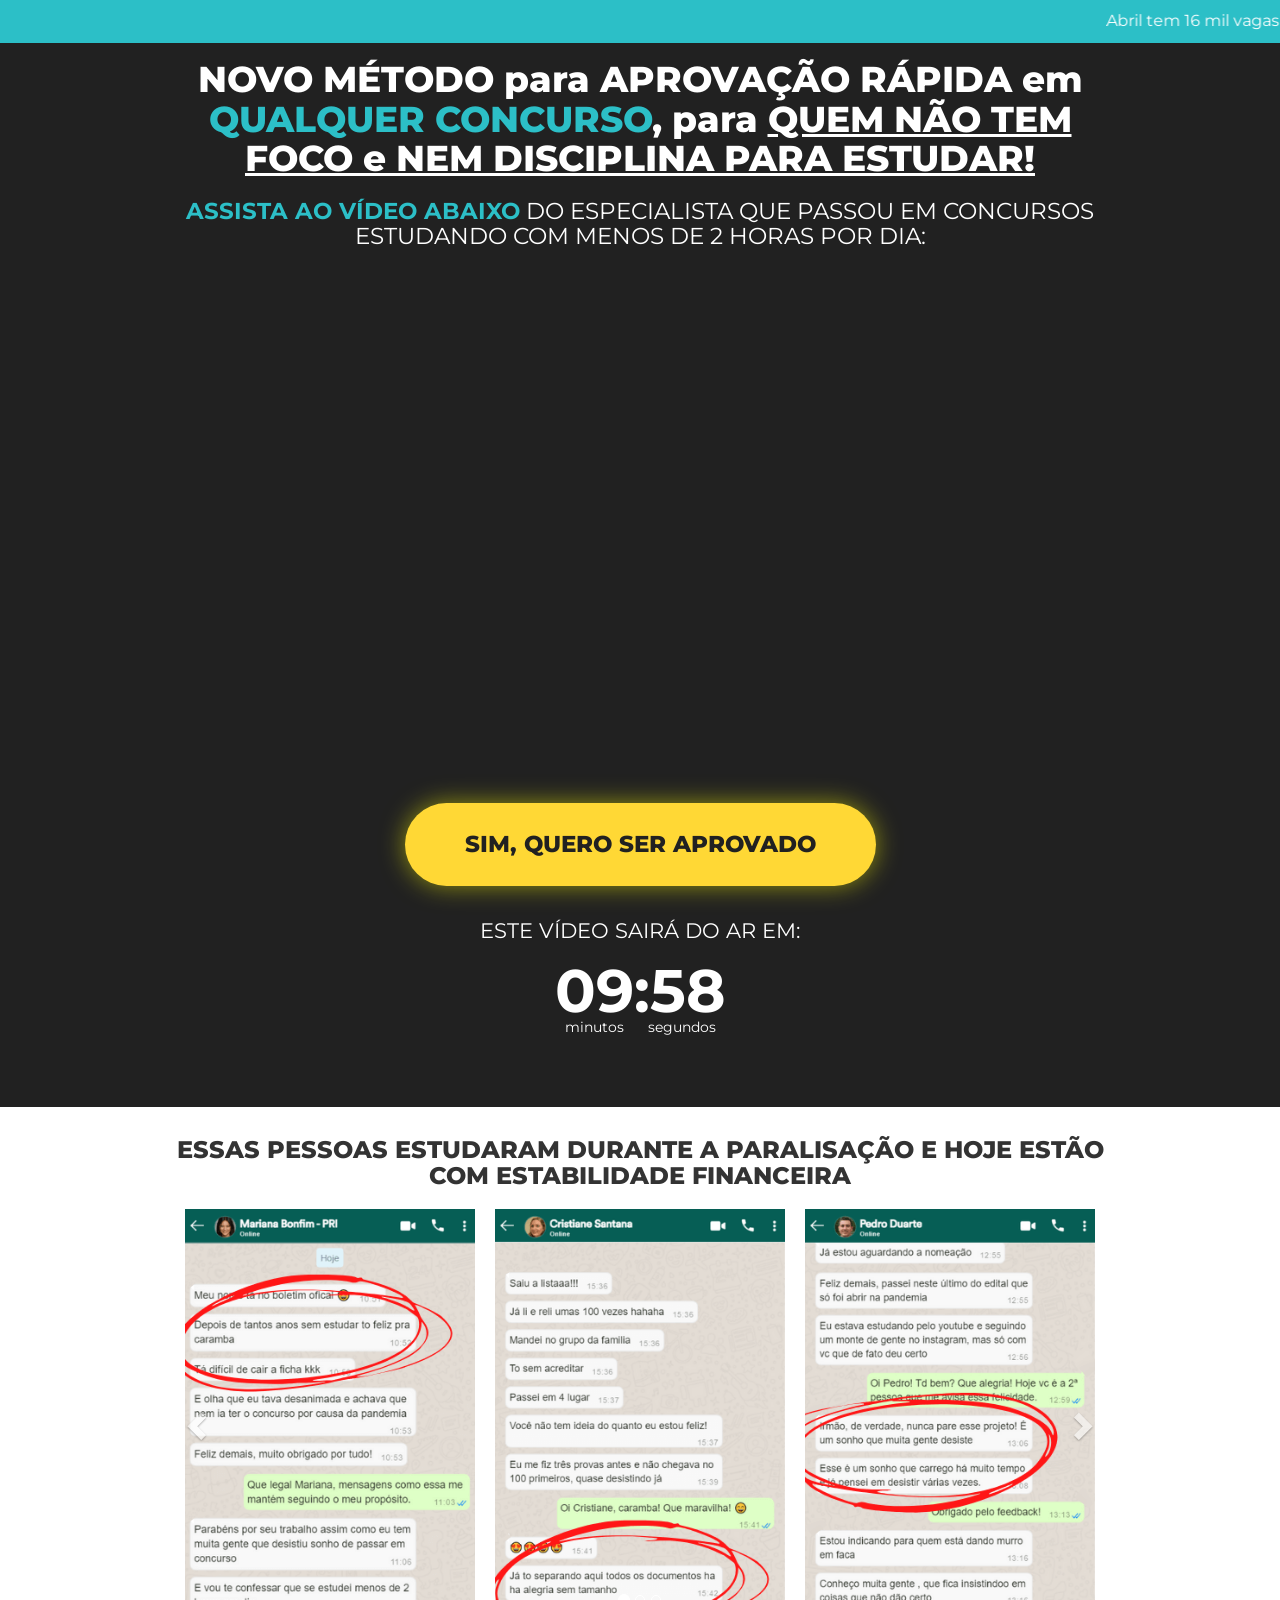
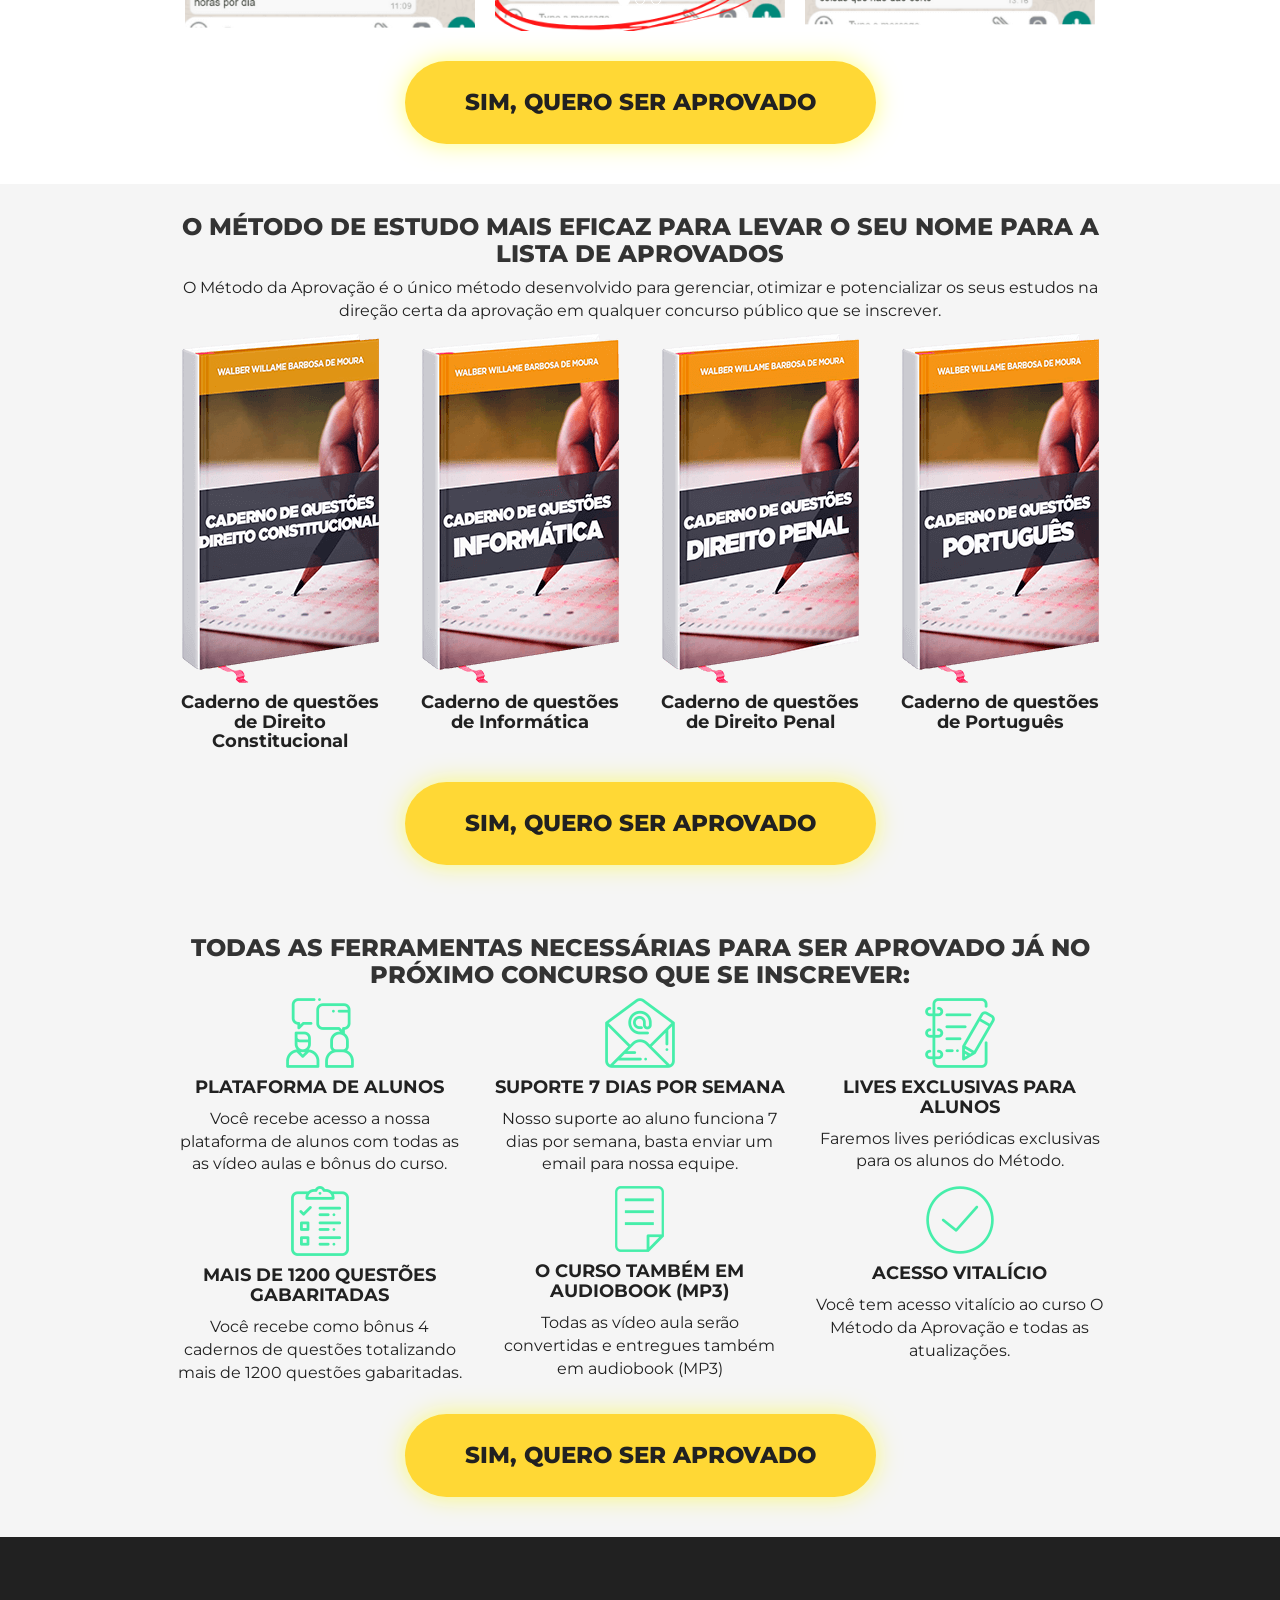
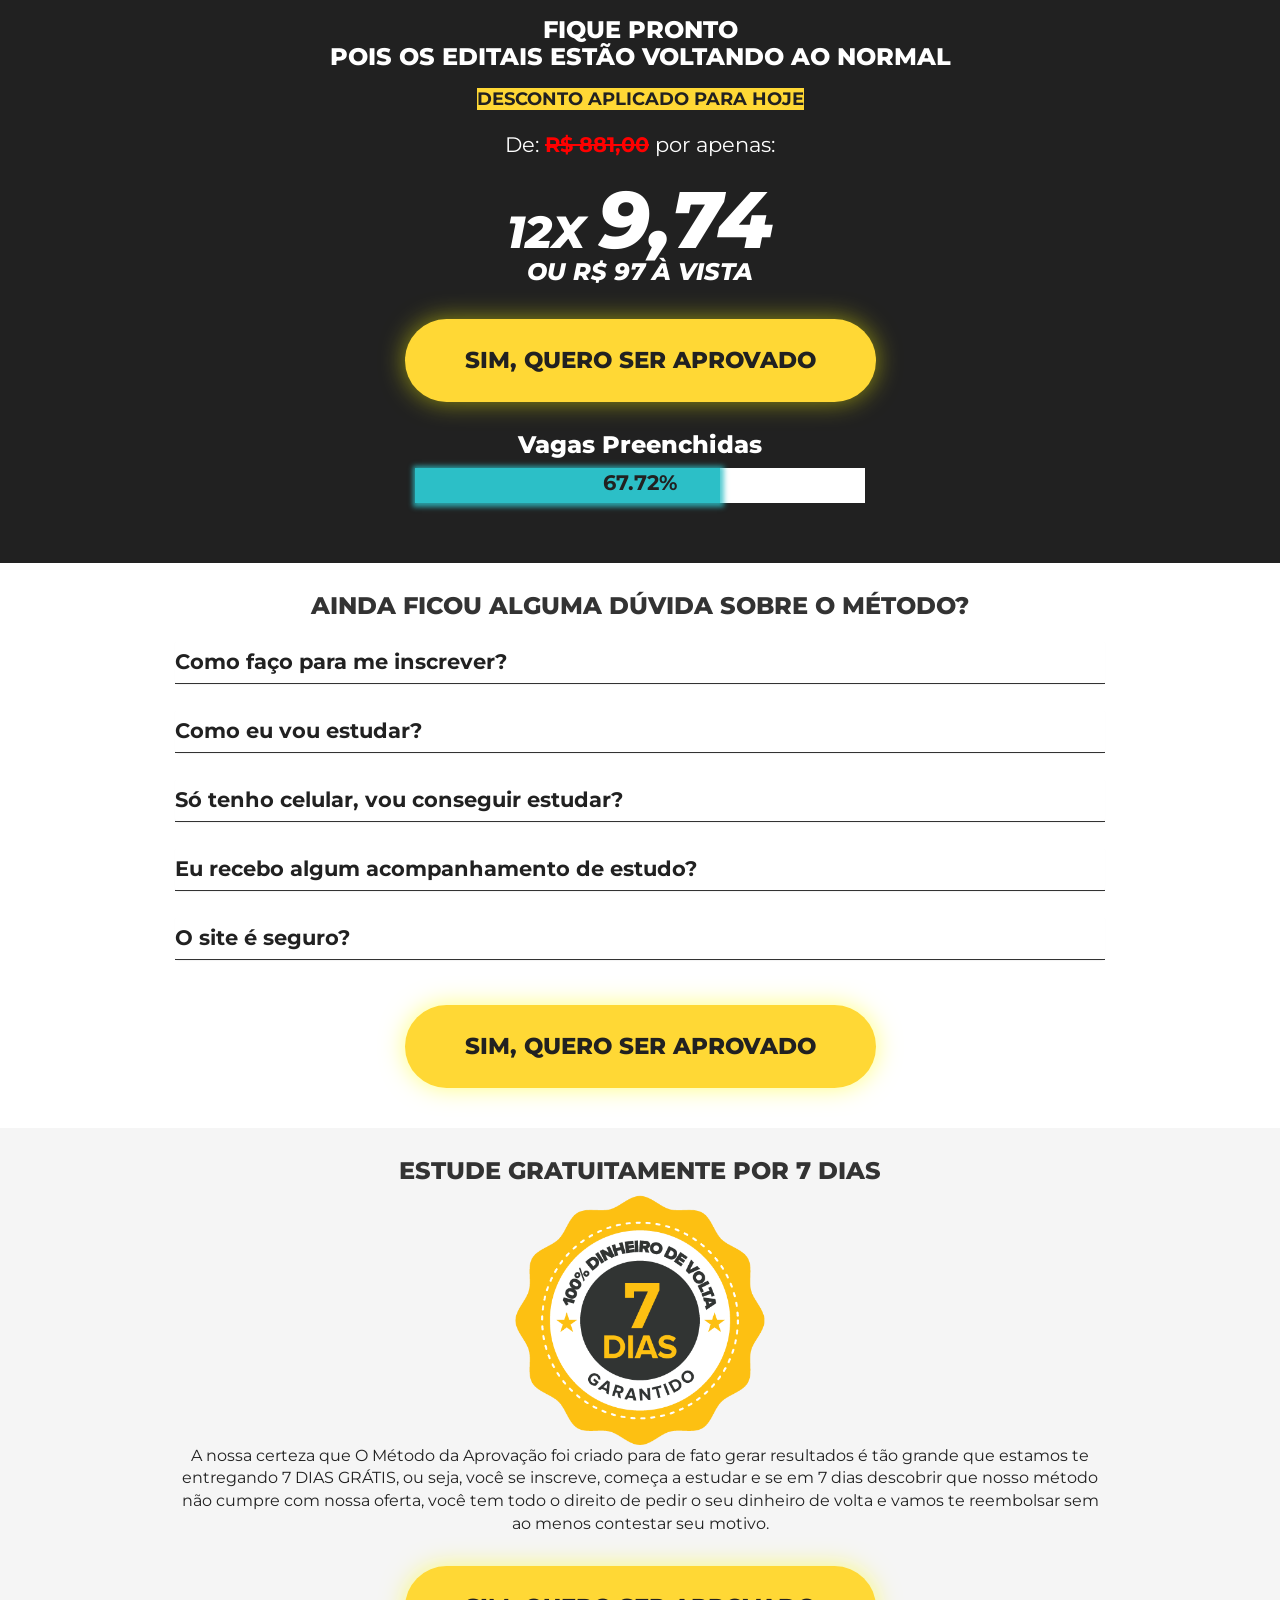
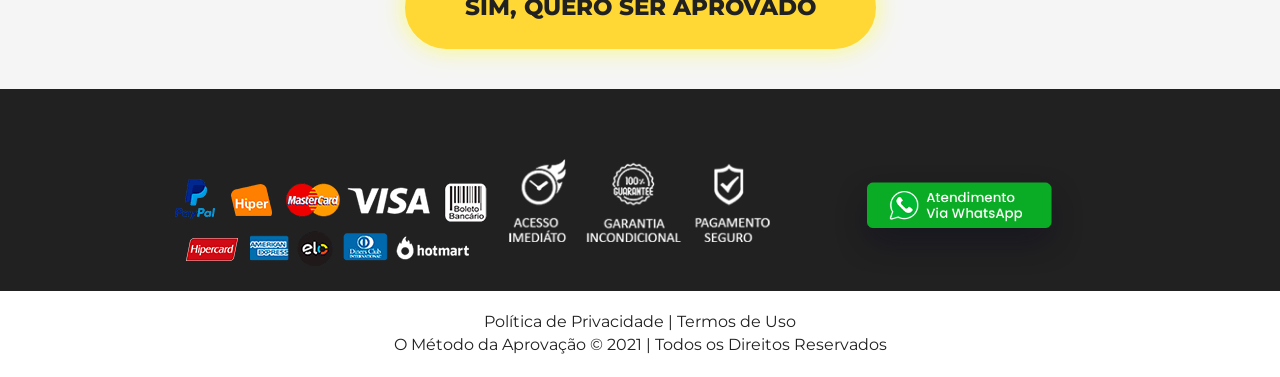
<file: index.html>
<!DOCTYPE html>
<html lang="pt">

<head>
    <title>O Método da Aprovação</title>
    <meta charset="utf-8">
    <meta name="viewport" content="width=device-width, initial-scale=1">
    <link rel="preload" href="./assets/fonts/glyphicons-halflings-regular.woff2" as="font" type="font/woff2"
        crossorigin="anonymous">
    <link rel="preconnect" href="https://player.vimeo.com">
    <link rel="preconnect" href="https://i.vimeocdn.com">
    <link rel="preconnect" href="https://f.vimeocdn.com">
    <!-- Google Tag Manager -->
    <script>(function (w, d, s, l, i) {
            w[l] = w[l] || []; w[l].push({
                'gtm.start':
                    new Date().getTime(), event: 'gtm.js'
            }); var f = d.getElementsByTagName(s)[0],
                j = d.createElement(s), dl = l != 'dataLayer' ? '&l=' + l : ''; j.async = true; j.src =
                    'https://www.googletagmanager.com/gtm.js?id=' + i + dl; f.parentNode.insertBefore(j, f);
        })(window, document, 'script', 'dataLayer', 'GTM-WS4VM4M');</script>
    <!-- End Google Tag Manager -->
</head>

<body>
    <!-- Google Tag Manager (noscript) -->
    <noscript><iframe src="https://www.googletagmanager.com/ns.html?id=GTM-WS4VM4M" height="0" width="0"
            style="display:none;visibility:hidden"></iframe></noscript>
    <!-- End Google Tag Manager (noscript) -->
    <div class="top-header">
        <marquee direction="left" speed="normal" behavior="loop">
            Abril tem 16 mil vagas em editais de concursos previstos pelo Brasil - Polícia Civil de vários estados
            autoriza edital para vagas de ensino médio - Concurso da PF 2021 reabre inscrições - Concurso TRE é
            aprovado e edital será divulgado na próxima semana.
        </marquee>
    </div>
    <header>
        <div class="container">
            <div class="row">
                <div class="col-xs-12 col-sm-12 col-md-12 col-lg-12 text-center">
                    <h1>NOVO MÉTODO para APROVAÇÃO RÁPIDA em <span class="green">QUALQUER CONCURSO</span>, para <u>QUEM
                            NÃO TEM FOCO e NEM DISCIPLINA PARA ESTUDAR!</u></h1>

                    <h2><span class="green"><b>ASSISTA AO VÍDEO ABAIXO</b></span> DO ESPECIALISTA QUE PASSOU EM
                        CONCURSOS
                        ESTUDANDO COM MENOS DE 2 HORAS
                        POR DIA:</h2>
                    <div class="embed-responsive embed-responsive-16by9">
                        <iframe src="https://player.vimeo.com/video/511798727?title=0&byline=0&portrait=0" width="640"
                            height="360" frameborder="0" allow="autoplay; fullscreen; picture-in-picture"
                            allowfullscreen></iframe>
                    </div>
                    <a class="link-pv"><button class="btn-primary">SIM, QUERO SER APROVADO</button></a>
                    <p>ESTE VÍDEO SAIRÁ DO AR EM:</p>
                    <div class="row">
                        <div class="col-xs-12 col-sm-12 col-md-12 col-lg-12">
                            <div class="timerContainer"></div>
                            <div class="labels"><span class="minutos">minutos</span> <span
                                    class="segundos">segundos</span>
                            </div>
                        </div>
                    </div>
                </div>
            </div>
        </div>
    </header>
    <div class="fourth-block">
        <div class="container">
            <div class="row">
                <div class="col-xs-12 col-sm-12 col-md-12 col-lg-12 text-center">
                    <h3>ESSAS PESSOAS ESTUDARAM DURANTE A PARALISAÇÃO E HOJE ESTÃO COM
                        ESTABILIDADE FINANCEIRA
                    </h3>
                </div>
                <div class="col-xs-12 col-sm-12 col-md-12 col-lg-12">
                    <div class="carousel carousel-showmanymoveone slide" id="carousel-tilenav" data-interval="1000">
                        <ol class="carousel-indicators">
                            <li data-target="#carouselExampleIndicators" data-slide-to="0" class="active"></li>
                            <li data-target="#carouselExampleIndicators" data-slide-to="1"></li>
                            <li data-target="#carouselExampleIndicators" data-slide-to="2"></li>
                        </ol>
                        <div class="carousel-inner">
                            <div class="item active">
                                <div class="col-xs-12 col-sm-12 col-md-4">
                                    <a href="#"><img src="./assets/img/depoimentos/1.png" class="img-responsive"></a>
                                </div>
                            </div>
                            <div class="item">
                                <div class="col-xs-12 col-sm-12 col-md-4">
                                    <a href="#"><img src="./assets/img/depoimentos/2.png" class="img-responsive"></a>
                                </div>
                            </div>
                            <div class="item">
                                <div class="col-xs-12 col-sm-12 col-md-4">
                                    <a href="#"><img src="./assets/img/depoimentos/3.png" class="img-responsive"></a>
                                </div>
                            </div>
                        </div>
                        <a class="left carousel-control" href="#carousel-tilenav" data-slide="prev"><i
                                class="glyphicon glyphicon-chevron-left"></i></a>
                        <a class="right carousel-control" href="#carousel-tilenav" data-slide="next"><i
                                class="glyphicon glyphicon-chevron-right"></i></a>
                    </div>
                </div>
                <div class="col-xs-12 col-sm-12 col-md-12 col-lg-12 text-center">
                    <a class="link-pv"><button class="btn-primary">SIM, QUERO SER APROVADO</button></a><br>
                </div>
            </div>
        </div>
    </div>
    <div class="second-block">
        <div class="container">
            <div class="row text-center">
                <div class="col-xs-12 col-sm-12 col-md-12 col-lg-12">
                    <h3>O MÉTODO DE ESTUDO MAIS EFICAZ PARA LEVAR O SEU NOME PARA A LISTA DE APROVADOS</h3>
                    <p>O Método da Aprovação é o único método desenvolvido para gerenciar, otimizar e potencializar
                        os
                        seus estudos na direção certa da aprovação em qualquer concurso público que se inscrever.
                    </p>
                    <div class="row">
                        <div class="col-xs-12 col-sm-6 hidden-md hidden-lg">
                            <img class="img-responsive" src="./assets/img/video-aulas.png">
                            <h4>Vídeo Aulas Exclusivas</h4><br>
                        </div>
                        <div class="col-xs-12 col-sm-6 col-md-3 col-lg-3">
                            <img src="./assets/img/direito-constitucional-ebook.png">
                            <h4>Caderno de questões de Direito Constitucional</h4>
                        </div>
                        <div class="col-xs-12 col-sm-6 col-md-3 col-lg-3">
                            <img src="./assets/img/direito-informatica-ebook.png">
                            <h4>Caderno de questões de Informática</h4>
                        </div>
                        <div class="col-xs-12 col-sm-6 col-md-3 col-lg-3">
                            <img src="./assets/img/direito-penal-ebook.png">
                            <h4>Caderno de questões de Direito Penal</h4>
                        </div>
                        <div class="col-xs-12 col-sm-6 col-md-3 col-lg-3">
                            <img src="./assets/img/direito-portugues-ebook.png">
                            <h4>Caderno de questões de Português</h4>
                        </div>
                    </div>
                </div>
                <div class="col-xs-12 col-sm-12 col-md-12 col-lg-12 text-center">
                    <a class="link-pv"><button class="btn-primary">SIM, QUERO SER APROVADO</button></a><br>
                </div>
            </div>
        </div>
    </div>
    <div class="second-block">
        <div class="container">
            <div class="row text-center">
                <div class="col-xs-12 col-sm-12 col-md-12 col-lg-12">
                    <h3>TODAS AS FERRAMENTAS NECESSÁRIAS PARA SER APROVADO JÁ NO PRÓXIMO CONCURSO QUE SE INSCREVER:
                    </h3>
                    <div class="row">
                        <div class="col-xs-12 col-sm-4 col-md-4 col-lg-4">
                            <img src="./assets/img/incluso/plataforma-de-alunos.png">
                            <h4>PLATAFORMA DE ALUNOS</h4>
                            <p>Você recebe acesso a nossa plataforma de alunos com todas as as vídeo aulas e bônus
                                do
                                curso.
                            </p>
                        </div>
                        <div class="col-xs-12 col-sm-4 col-md-4 col-lg-4">
                            <img src="./assets/img/incluso/suporte-7-dias-por-semana.png">
                            <h4>SUPORTE 7 DIAS POR SEMANA</h4>
                            <p>Nosso suporte ao aluno funciona 7 dias por semana, basta enviar um email para nossa
                                equipe.
                            </p>
                        </div>
                        <div class="col-xs-12 col-sm-4 col-md-4 col-lg-4">
                            <img src="./assets/img/incluso/lives-exclusivas.png">
                            <h4>LIVES EXCLUSIVAS PARA ALUNOS</h4>
                            <p>Faremos lives periódicas exclusivas para os alunos do Método.
                            </p>
                        </div>
                    </div>
                    <div class="row">
                        <div class="col-xs-12 col-sm-4 col-md-4 col-lg-4">
                            <img src="./assets/img/incluso/questoes-gabaritadas.png">
                            <h4>MAIS DE 1200 QUESTÕES GABARITADAS</h4>
                            <p>Você recebe como bônus 4 cadernos de questões totalizando mais de 1200 questões
                                gabaritadas.
                            </p>
                        </div>
                        <div class="col-xs-12 col-sm-4 col-md-4 col-lg-4">
                            <img src="./assets/img/incluso/audiobook.png">
                            <h4>O CURSO TAMBÉM EM AUDIOBOOK (MP3)</h4>
                            <p>Todas as vídeo aula serão convertidas e entregues também em audiobook (MP3)
                            </p>
                        </div>
                        <div class="col-xs-12 col-sm-4 col-md-4 col-lg-4">
                            <img src="./assets/img/incluso/acesso-vitalicio.png">
                            <h4>ACESSO VITALÍCIO</h4>
                            <p>Você tem acesso vitalício ao curso O Método da Aprovação e todas as atualizações.
                            </p>
                        </div>
                    </div>
                </div>
                <div class="col-xs-12 col-sm-12 col-md-12 col-lg-12 text-center">
                    <a class="link-pv"><button class="btn-primary">SIM, QUERO SER APROVADO</button></a><br>
                </div>
            </div>
        </div>
    </div>
    <div class="preco">
        <div class="container">
            <div class="row">
                <div class="col-xs-12 col-sm-12 col-md-12 col-lg-12 text-center">
                    <h3>FIQUE PRONTO<br>POIS OS EDITAIS ESTÃO VOLTANDO AO NORMAL</h3>
                    <h4><span class=destaque-yellow>DESCONTO APLICADO PARA HOJE</span></h4>
                    <div class="val_total">
                        <p>De: <del style="color: red; font-weight: bold;">R$ 881,00</del> por apenas:</p>
                    </div>
                    <div class="vl_pgto">
                        <p class="pg_top">12x <span>9,74</span></p>
                        <p class="pg_bottom">ou R$ 97 à vista</p>
                    </div>
                </div>
                <div class="col-xs-12 col-sm-12 col-md-12 col-lg-12 text-center">
                    <a class="link-pv"><button class="btn-primary">SIM, QUERO SER APROVADO</button></a><br>
                </div>
                <!-- <p class="text-center">ESTE VÍDEO SAIRÁ DO AR EM:</p> -->
                <!-- <div class="row">
                    <div class="col-xs-12 col-sm-12 col-md-12 col-lg-12 text-center">
                        <div class="timerContainer"></div>
                        <div class="labels"><span class="minutos">minutos</span> <span class="segundos">segundos</span>
                        </div>
                    </div>
                </div> -->
            </div>
            <h3 class="text-center">Vagas Preenchidas</h3>
            <progress style="max-width: 450px; margin: 0 auto; text-align: center; display: block; "
                id="pb1"></progress>
        </div>
    </div>
    <div class="six-block">
        <div class="container">
            <div class="row">
                <div class="col-xs-12 col-sm-12 col-md-12 col-lg-12">
                    <h3 class="text-center">AINDA FICOU ALGUMA DÚVIDA SOBRE O MÉTODO?</h3>
                    <div class="panel-group" id="accordion" role="tablist" aria-multiselectable="true">
                        <div class="panel panel-default">
                            <div class="panel-heading" role="tab" id="headingOne">
                                <h4 class="panel-title">
                                    <a role="button" data-toggle="collapse" data-parent="#accordion" href="#collapseOne"
                                        aria-expanded="true" aria-controls="collapseOne">
                                        </i>Como faço para me inscrever?
                                    </a>
                                </h4>
                            </div>
                            <div id="collapseOne" class="panel-collapse collapse" role="tabpanel"
                                aria-labelledby="headingOne">
                                <div class="panel-body">
                                    <p>Você vai acessar o botão que tem nessa página, preencher os seus dados e
                                        depois
                                        finalizar a sua inscrição, pode ser por pix, cartão de crédito ou boleto
                                        bancário.</p>
                                    <a class="link-pv">Acesse aqui agora e finalize a sua inscrição.</a>
                                </div>
                            </div>
                        </div>
                        <div class="panel panel-default">
                            <div class="panel-heading" role="tab" id="headingTwo">
                                <h4 class="panel-title">
                                    <a class="collapsed" role="button" data-toggle="collapse" data-parent="#accordion"
                                        href="#collapseTwo" aria-expanded="false" aria-controls="collapseTwo">
                                        Como eu vou estudar?
                                    </a>
                                </h4>
                            </div>
                            <div id="collapseTwo" class="panel-collapse collapse" role="tabpanel"
                                aria-labelledby="headingTwo">
                                <div class="panel-body">
                                    <p>O Método da Aprovação é um curso totalmente online, ou seja, você pode
                                        estudar a
                                        hora que quiser, de onde quiser, basta ter acesso a internet.</p>
                                    <a class="link-pv">Acesse aqui agora e finalize a sua inscrição.</a>.</p>
                                </div>
                            </div>
                        </div>
                        <div class="panel panel-default">
                            <div class="panel-heading" role="tab" id="headingThree">
                                <h4 class="panel-title">
                                    <a class="collapsed" role="button" data-toggle="collapse" data-parent="#accordion"
                                        href="#collapseThree" aria-expanded="false" aria-controls="collapseThree">
                                        Só tenho celular, vou conseguir estudar?
                                    </a>
                                </h4>
                            </div>
                            <div id="collapseThree" class="panel-collapse collapse" role="tabpanel"
                                aria-labelledby="headingThree">
                                <div class="panel-body">
                                    <p>Sim, você não precisa ter exclusivamente um computador, pode estudar com o
                                        seu
                                        celular mesmo, vai precisar apenas ter um pouco de internet, 3G ou 4G.</p>
                                    <a class="link-pv">Acesse aqui agora e finalize a sua inscrição.</a>
                                </div>
                            </div>
                        </div>
                        <div class="panel panel-default">
                            <div class="panel-heading" role="tab" id="headingFour">
                                <h4 class="panel-title">
                                    <a class="collapsed" role="button" data-toggle="collapse" data-parent="#accordion"
                                        href="#collapseFour" aria-expanded="false" aria-controls="collapseFour">
                                        Eu recebo algum acompanhamento de estudo?
                                    </a>
                                </h4>
                            </div>
                            <div id="collapseFour" class="panel-collapse collapse" role="tabpanel"
                                aria-labelledby="headingFour">
                                <div class="panel-body">
                                    <p>Sim, qualquer dúvida que você tiver, será respondida com maior prazer,
                                        durante os
                                        seus estudos.</p>
                                    <a class="link-pv">Acesse aqui agora e finalize a sua inscrição.</a>
                                </div>
                            </div>
                        </div>
                        <div class="panel panel-default">
                            <div class="panel-heading" role="tab" id="headingFive">
                                <h4 class="panel-title">
                                    <a class="collapsed" role="button" data-toggle="collapse" data-parent="#accordion"
                                        href="#collapseFive" aria-expanded="false" aria-controls="collapseFive">
                                        O site é seguro?
                                    </a>
                                </h4>
                            </div>
                            <div id="collapseFive" class="panel-collapse collapse" role="tabpanel"
                                aria-labelledby="headingFive">
                                <div class="panel-body">
                                    <p>Sim, 100% seguro. Utilizamos a plataforma kiwify para processar nossos
                                        pagamentos
                                        e ela usa os processos e ferramentas de segurança mais avançados do mundo.
                                    </p>
                                    <a class="link-pv">Pode finalizar a sua inscrição com tranquilidade.</a>
                                </div>
                            </div>
                        </div>
                    </div>
                </div>
                <div class="col-xs-12 col-sm-12 col-md-12 col-lg-12 text-center">
                    <a class="link-pv"><button class="btn-primary">SIM, QUERO SER APROVADO</button></a><br>
                </div>
            </div>
        </div>
    </div>
    <div class="seven-block">
        <div class="container">
            <div class="row">
                <div class="col-xs-12 col-sm-12 col-md-12 col-lg-12 text-center">
                    <h3>ESTUDE GRATUITAMENTE POR 7 DIAS</h3>
                    <img style="max-width: 250px;" src="./assets/img/garantia-7-dias.png">
                    <p>A nossa certeza que O Método da Aprovação foi criado para de fato gerar resultados é tão
                        grande
                        que estamos te entregando 7 DIAS GRÁTIS, ou seja, você se inscreve, começa a estudar e se em
                        7
                        dias descobrir que nosso método não cumpre com nossa oferta, você tem todo o direito de
                        pedir o
                        seu dinheiro de volta e vamos te reembolsar sem ao menos contestar seu motivo.</p>
                    <div class="col-xs-12 col-sm-12 col-md-12 col-lg-12 text-center">
                        <a class="link-pv"><button class="btn-primary">SIM, QUERO SER APROVADO</button></a>
                    </div>
                </div>
            </div>
        </div>
    </div>
    <footer>
        <div class="container">
            <div class="row">
                <div class="col-xs-12 col-sm-12 col-md-4 col-lg-4 text-center">
                    <img style="width: unset; margin-top: 30px;" src="./assets/img/cartoes.png">
                </div>
                <div class="col-xs-12 col-sm-12 col-md-4 col-lg-4 text-center">
                    <img src="./assets/img/seguranca.png">
                </div>
                <div class="col-xs-12 col-sm-12 col-md-4 col-lg-4 text-center">
                    <a
                        href="https://api.whatsapp.com/send?phone=5521990802711&text=Eu%20quero%20saber%20mais%20sobre%20o%Método%20da%20Aprovação!"><img
                            src="./assets/img/atendimento.png"></a>
                </div>
            </div>
        </div>
    </footer>
    <div class="footer-nav hidden-md hidden-lg">
        <div class="texto">
            <div class="row">
                <div class="col-xs-12 col-sm-12">
                    <p>A promoção acaba quando o contador chegar a Zero</p>
                </div>
            </div>
        </div>
        <div class="row">
            <div class="col-xs-4 col-sm-6">
                <div class="timerContainer"></div>
                <div class="labels"><span class="minutos">minutos</span> <span class="segundos">segundos</span>
                </div>
            </div>
            <div class="col-xs-8 col-sm-6">
                <a class="link-pv-perseguidor"><button class="btn-primary-sticky">CLIQUE AQUI PARA
                        COMPRAR</button></a>
            </div>
        </div>
    </div>
    <div class="last-block">
        <div class="container">
            <div class="row">
                <div class="col-xs-12 col-sm-12 col-md-12 col-lg-12 text-center">
                    <p><a href="/politicas-de-privacidade">Política de Privacidade</a> | <a href="/termos-de-uso">Termos
                            de Uso</a></p>
                    <p>O Método da Aprovação © 2021 | Todos os Direitos Reservados</p>
                </div>
            </div>
        </div>
    </div>
    <link rel="stylesheet" href="./assets/css/bootstrap.min.css" />
    <link rel="preconnect" href="https://fonts.gstatic.com">
    <link href="https://fonts.googleapis.com/css2?family=Montserrat:wght@300;800&display=swap" rel="stylesheet">
    <link rel="stylesheet" href="./assets/css/cookietimer.css" />
    <link rel="stylesheet" href="./assets/css/main.css" />
    <script src="./assets/js/jquery-2.1.4.min.js"></script>
    <script src="./assets/js/bootstrap.min.js"></script>
    <script src="./assets/js/jquery.cookies.2.2.0.js"></script>
    <script src="./assets/js/cookietimer.js"></script>
    <script src="assets/js/main.js"></script>
</body>

</html>
</file>
<file: assets/css/cookietimer.css>
.timer {
  font-size: 80%;
}

.cookieTimer {
  text-align: center;
  margin: 20px 0 0 0;
}

.cookieTimer .display-group {
  display: inline-block;
  border: 1px black #444;
  -webkit-border-radius: 15px;
  -moz-border-radius: 15px;
  border-radius: 15px;
  padding: 10px;
  margin-bottom: 0px;
  vertical-align: bottom;
}

.cookieTimer a {
  font-family: monospace;
  padding: none;
  text-decoration: none;
  font-weight: bold;
  font-size: 22px;
  color: black;
  display: inline-block;
  background: #EEE;
  height: 30px;
  width: 30px;
  line-height: 30px;
  vertical-align: 0px;
  border: 1px solid #999;
}
.cookieTimer a:hover {
  background: #CCC;
}

.cookieTimer a:active {
  background: #777;
}
.cookieTimer .plus {
  -webkit-border-radius: 15px 0 0 15px;
  -moz-border-radius: 15px 0 0 15px;
  border-radius: 15px 0 0 15px;
}

.cookieTimer .minus {
  -webkit-border-radius: 0 15px 15px 0;
  -moz-border-radius: 0 15px 15px 0;
  border-radius: 0 15px 15px 0;
}

.cookieTimer .cancel {
}

.cookieTimer .name {
  font-family: sans-serif;
  font-weight: bold;
  display: inline-block;
}

.cookieTimer .time {
  font-family: 'Montserrat', sans-serif;
  font-weight: bold;
  padding: 0 10px;
  opacity: 1;
  color: #fff;
  height: 40px;
  background: none;
  display: inline-block;
  border: 0;
  line-height: 30px;
  font-size: 30px;
}

.cookieTimer .btn-group {
  margin-bottom: 10px;
}

.timerFlash {
  background: red;
}
</file>
<file: assets/css/main.css>
body {
  font-family: "Montserrat", sans-serif;
}

h1, h2, h3 {
  font-weight: 800;
}

p, li {
  font-size: 21px;
  color: #212121;
}

small {
  color: #212121;
  font-size: 16px;
}

.container {
  max-width: 960px;
}

.btn-primary, .btn-primary-sticky {
  font-size: 23px;
  background-color: #ffd835;
  color: #212121;
  border-radius: 50px;
  padding: 30px 60px;
  text-transform: uppercase;
  font-weight: 800;
  box-shadow: 0 0 25px rgba(255, 255, 0, 0.5);
  line-height: 1;
  border: 0;
  margin-top: 20px;
  margin-bottom: 10px;
}
.btn-primary:hover, .btn-primary-sticky:hover {
  opacity: 0.9;
  background-color: #ffd835;
  color: #212121;
}

.espaco-depoimentos {
  margin-bottom: 520px !important;
}

.img-full {
  width: 100%;
  height: auto;
}

progress {
  text-align: center;
  height: 2.5em;
  width: 100%;
  -webkit-appearance: none;
  border: none;
  position: relative;
  background: #fff;
}

progress::-webkit-progress-bar {
  background-color: #fff;
  border-radius: 7px;
}

progress::-webkit-progress-value {
  background-color: #2CBFC7;
  box-shadow: 1px 1px 5px 3px rgba(44, 191, 199, 0.8);
}

progress:before {
  content: attr(data-label);
  font-size: 1.5em;
  vertical-align: 0;
  position: absolute;
  left: 0;
  right: 0;
  color: #212121;
  font-weight: bold;
}

.highlight {
  background-size: 200% auto;
  background-image: linear-gradient(to right, #fff 50%, #ff0 50%);
  background-position: 0% 0;
  animation-duration: 3s;
  animation-delay: 0s;
  animation-iteration-count: 1;
  animation-fill-mode: forwards;
}

.highlight.active {
  animation-name: highlight;
}

@keyframes highlight {
  from {
    background-position: 0% 0;
  }
  to {
    background-position: -100% 0;
  }
}
.green {
  color: #2CBFC7;
}

.top-header {
  position: fixed;
  z-index: 9999;
  background: #2CBFC7;
  padding: 10px 0 5px;
}
.top-header marquee {
  color: #fff;
  margin: 0;
  font-size: 16px;
}

header, footer, .preco {
  background: #212121;
  padding: 60px 0;
}
header h1, footer h1, .preco h1 {
  color: #fff;
  margin-top: 0;
}
header h1 .mark-red, footer h1 .mark-red, .preco h1 .mark-red {
  background: #2CBFC7;
  color: #fff;
}
header h2, footer h2, .preco h2 {
  color: #fff;
  font-size: 23px;
  font-weight: normal;
}
header img, footer img, .preco img {
  width: 90%;
  height: auto;
  margin: 10px 0 10px;
  border-radius: 20px;
  box-shadow: 0 0 25px rgba(255, 114, 20, 0.5);
}
header small, footer small, .preco small {
  color: #fff;
  font-size: 16px;
}
header p, footer p, .preco p {
  color: #fff;
  margin-bottom: 0;
  margin-top: 20px;
}
header .cookieTimer .time, footer .cookieTimer .time, .preco .cookieTimer .time {
  font-size: 60px;
}
header .minutos, footer .minutos, .preco .minutos, header .segundos, footer .segundos, .preco .segundos {
  color: #fff;
}
header .minutos, footer .minutos, .preco .minutos {
  position: relative;
  right: 10px;
  bottom: 10px;
}
header .segundos, footer .segundos, .preco .segundos {
  position: relative;
  left: 10px;
  bottom: 10px;
}

.second-block, .seven-block, .fourth-block, .six-block {
  background: #f5f5f5;
  padding: 30px 0;
}
.second-block h3, .seven-block h3, .fourth-block h3, .six-block h3 {
  margin-top: 0;
}
.second-block h4, .seven-block h4, .fourth-block h4, .six-block h4 {
  font-weight: bold;
  color: #212121;
}
.second-block p, .seven-block p, .fourth-block p, .six-block p {
  font-size: 16px;
}

.fourth-block, .six-block {
  background: #fff;
  /* Medium Devices, Desktops */
}
.fourth-block .carousel-showmanymoveone .carousel-control, .six-block .carousel-showmanymoveone .carousel-control {
  width: 4%;
  background-image: none;
}
.fourth-block .carousel-showmanymoveone .carousel-control.left, .six-block .carousel-showmanymoveone .carousel-control.left {
  margin-left: 0;
}
.fourth-block .carousel-showmanymoveone .carousel-control.right, .six-block .carousel-showmanymoveone .carousel-control.right {
  margin-right: 0;
}
.fourth-block .carousel-showmanymoveone .cloneditem-1, .six-block .carousel-showmanymoveone .cloneditem-1,
.fourth-block .carousel-showmanymoveone .cloneditem-2,
.six-block .carousel-showmanymoveone .cloneditem-2,
.fourth-block .carousel-showmanymoveone .cloneditem-3,
.six-block .carousel-showmanymoveone .cloneditem-3 {
  display: none;
}
.fourth-block .carousel .item .col-xs-12, .six-block .carousel .item .col-xs-12 {
  padding: 0;
}
@media only screen and (max-width: 992px) {
  .fourth-block .carousel .item .col-xs-12:nth-last-child(-n+2), .six-block .carousel .item .col-xs-12:nth-last-child(-n+2) {
    display: none;
  }
}
@media all and (min-width: 768px) {
  .fourth-block .carousel-showmanymoveone .carousel-inner > .active.left, .six-block .carousel-showmanymoveone .carousel-inner > .active.left,
.fourth-block .carousel-showmanymoveone .carousel-inner > .prev,
.six-block .carousel-showmanymoveone .carousel-inner > .prev {
    left: -50%;
  }
  .fourth-block .carousel-showmanymoveone .carousel-inner > .active.right, .six-block .carousel-showmanymoveone .carousel-inner > .active.right,
.fourth-block .carousel-showmanymoveone .carousel-inner > .next,
.six-block .carousel-showmanymoveone .carousel-inner > .next {
    left: 50%;
  }
  .fourth-block .carousel-showmanymoveone .carousel-inner > .left, .six-block .carousel-showmanymoveone .carousel-inner > .left,
.fourth-block .carousel-showmanymoveone .carousel-inner > .prev.right,
.six-block .carousel-showmanymoveone .carousel-inner > .prev.right,
.fourth-block .carousel-showmanymoveone .carousel-inner > .active,
.six-block .carousel-showmanymoveone .carousel-inner > .active {
    left: 0;
  }
  .fourth-block .carousel-showmanymoveone .carousel-inner .cloneditem-1, .six-block .carousel-showmanymoveone .carousel-inner .cloneditem-1 {
    display: block;
  }
}
@media all and (min-width: 768px) and (transform-3d), all and (min-width: 768px) and (-webkit-transform-3d) {
  .fourth-block .carousel-showmanymoveone .carousel-inner > .item.active.right, .six-block .carousel-showmanymoveone .carousel-inner > .item.active.right,
.fourth-block .carousel-showmanymoveone .carousel-inner > .item.next,
.six-block .carousel-showmanymoveone .carousel-inner > .item.next {
    -webkit-transform: translate3d(50%, 0, 0);
    transform: translate3d(50%, 0, 0);
    left: 0;
  }
  .fourth-block .carousel-showmanymoveone .carousel-inner > .item.active.left, .six-block .carousel-showmanymoveone .carousel-inner > .item.active.left,
.fourth-block .carousel-showmanymoveone .carousel-inner > .item.prev,
.six-block .carousel-showmanymoveone .carousel-inner > .item.prev {
    -webkit-transform: translate3d(-50%, 0, 0);
    transform: translate3d(-50%, 0, 0);
    left: 0;
  }
  .fourth-block .carousel-showmanymoveone .carousel-inner > .item.left, .six-block .carousel-showmanymoveone .carousel-inner > .item.left,
.fourth-block .carousel-showmanymoveone .carousel-inner > .item.prev.right,
.six-block .carousel-showmanymoveone .carousel-inner > .item.prev.right,
.fourth-block .carousel-showmanymoveone .carousel-inner > .item.active,
.six-block .carousel-showmanymoveone .carousel-inner > .item.active {
    -webkit-transform: translate3d(0, 0, 0);
    transform: translate3d(0, 0, 0);
    left: 0;
  }
}
@media all and (min-width: 992px) {
  .fourth-block .carousel-showmanymoveone .carousel-inner > .active.left, .six-block .carousel-showmanymoveone .carousel-inner > .active.left,
.fourth-block .carousel-showmanymoveone .carousel-inner > .prev,
.six-block .carousel-showmanymoveone .carousel-inner > .prev {
    left: -16.6%;
  }
  .fourth-block .carousel-showmanymoveone .carousel-inner > .active.right, .six-block .carousel-showmanymoveone .carousel-inner > .active.right,
.fourth-block .carousel-showmanymoveone .carousel-inner > .next,
.six-block .carousel-showmanymoveone .carousel-inner > .next {
    left: 16.6%;
  }
  .fourth-block .carousel-showmanymoveone .carousel-inner > .left, .six-block .carousel-showmanymoveone .carousel-inner > .left,
.fourth-block .carousel-showmanymoveone .carousel-inner > .prev.right,
.six-block .carousel-showmanymoveone .carousel-inner > .prev.right,
.fourth-block .carousel-showmanymoveone .carousel-inner > .active,
.six-block .carousel-showmanymoveone .carousel-inner > .active {
    left: 0;
  }
  .fourth-block .carousel-showmanymoveone .carousel-inner .cloneditem-2, .six-block .carousel-showmanymoveone .carousel-inner .cloneditem-2,
.fourth-block .carousel-showmanymoveone .carousel-inner .cloneditem-3,
.six-block .carousel-showmanymoveone .carousel-inner .cloneditem-3 {
    display: block;
  }
}
@media all and (min-width: 992px) and (transform-3d), all and (min-width: 992px) and (-webkit-transform-3d) {
  .fourth-block .carousel-showmanymoveone .carousel-inner > .item.active.right, .six-block .carousel-showmanymoveone .carousel-inner > .item.active.right,
.fourth-block .carousel-showmanymoveone .carousel-inner > .item.next,
.six-block .carousel-showmanymoveone .carousel-inner > .item.next {
    -webkit-transform: translate3d(16.6%, 0, 0);
    transform: translate3d(16.6%, 0, 0);
    left: 0;
  }
  .fourth-block .carousel-showmanymoveone .carousel-inner > .item.active.left, .six-block .carousel-showmanymoveone .carousel-inner > .item.active.left,
.fourth-block .carousel-showmanymoveone .carousel-inner > .item.prev,
.six-block .carousel-showmanymoveone .carousel-inner > .item.prev {
    -webkit-transform: translate3d(-16.6%, 0, 0);
    transform: translate3d(-16.6%, 0, 0);
    left: 0;
  }
  .fourth-block .carousel-showmanymoveone .carousel-inner > .item.left, .six-block .carousel-showmanymoveone .carousel-inner > .item.left,
.fourth-block .carousel-showmanymoveone .carousel-inner > .item.prev.right,
.six-block .carousel-showmanymoveone .carousel-inner > .item.prev.right,
.fourth-block .carousel-showmanymoveone .carousel-inner > .item.active,
.six-block .carousel-showmanymoveone .carousel-inner > .item.active {
    -webkit-transform: translate3d(0, 0, 0);
    transform: translate3d(0, 0, 0);
    left: 0;
  }
}
@media screen and (min-width: 767px) {
  .fourth-block .img-responsive, .six-block .img-responsive {
    padding: 10px;
  }
  .fourth-block .embed-responsive, .six-block .embed-responsive {
    margin: 10px;
  }
}

.preco h3 {
  color: #fff;
}
.preco .destaque-yellow {
  background: #ffd835;
  color: #212121;
  font-weight: bold;
}
.preco h4 {
  margin: 20px 0 0 0;
}
.preco p {
  color: #fff;
}
.preco .vl_pgto {
  font-weight: 800;
  font-style: italic;
  text-transform: uppercase;
  line-height: 1;
  margin-top: 20px;
}
.preco .pg_top {
  font-size: 45px;
  margin: 0 !important;
}
.preco .pg_top span {
  font-size: 80px;
}
.preco .pg_bottom {
  font-size: 24px;
  margin: 0 0 15px 0;
}
.preco .mark-red {
  background: #ff7214;
  color: #fff;
  margin-top: -20px;
  margin-bottom: 20px;
}

.six-block h3 {
  margin-bottom: 20px;
}
.six-block .panel-title {
  font-size: 21px;
  font-weight: bold;
}
.six-block .panel-default, .six-block .panel-body {
  border: 0;
  margin-bottom: 25px;
}
.six-block .panel-body {
  border: 0;
  padding-left: 0;
  padding-right: 0;
}
.six-block .panel-heading {
  background: none;
  border-bottom: 1px solid;
  box-shadow: none;
  padding: 10px 2px 10px 0;
}
.six-block .panel-group .panel-heading + .panel-collapse > .list-group, .six-block .panel-group .panel-heading + .panel-collapse > .panel-body {
  border: 0;
}
.six-block a:focus {
  text-decoration: none;
}
.six-block a:hover {
  text-decoration: none;
}

footer {
  padding-bottom: 0;
}
footer img {
  border: 0;
  box-shadow: none;
  border-radius: 0;
}

.last-block {
  padding: 20px 0;
}
.last-block a, .last-block p {
  color: #212121;
  font-size: 16px;
  margin: 0;
}

@media screen and (max-width: 767px) {
  header h1, .preco h1, footer h1 {
    font-size: 24px;
  }

  header h2, .preco h2, footer h2 {
    font-size: 18px;
  }

  .btn-primary, .btn-primary-sticky {
    padding: 20px 15px;
  }

  body, html {
    overflow-x: hidden;
  }

  .six-block h4 a {
    font-size: 20px;
  }

  .espaco-depoimentos {
    margin-bottom: 620px !important;
  }

  .fourth-block img, .six-block img {
    width: 100%;
    margin-bottom: 20px;
  }

  .last-block {
    margin-bottom: 110px;
  }
}
@media (min-width: 361px) and (max-width: 767px) {
  .footer-nav .labels {
    left: 5px !important;
  }
}
.bottom-bar {
  background: #212121;
  height: 50px;
  position: sticky;
}

.footer-nav {
  position: fixed;
  z-index: 99999;
  bottom: 0;
  display: none;
  width: 100%;
  background-color: rgba(0, 0, 0, 0.6);
  font-size: 12px;
  font-family: Arial, sans-serif;
  font-weight: normal;
  color: #fff;
  text-align: center;
  cursor: pointer;
}
.footer-nav .texto {
  background: #2CBFC7;
  height: 20px;
}
.footer-nav p {
  color: #fff;
  padding-left: 15px;
  padding-right: 15px;
  font-size: 14px;
  margin-bottom: -10px;
}
.footer-nav .labels {
  position: relative;
  bottom: 20px;
  left: 15px;
  font-size: 11px;
}
.footer-nav .minutos {
  left: 5px;
}
.footer-nav .segundos {
  left: 5px;
  position: relative;
}

.show, .footer-nav:hover {
  display: block;
}

.btn-primary-sticky {
  padding: 10px 20px;
  font-size: 18px;
}

.plus {
  display: none !important;
}

.minus {
  display: none !important;
}

.cancel {
  display: none !important;
}

.name {
  display: none !important;
}

/*# sourceMappingURL=main.css.map */
</file>
